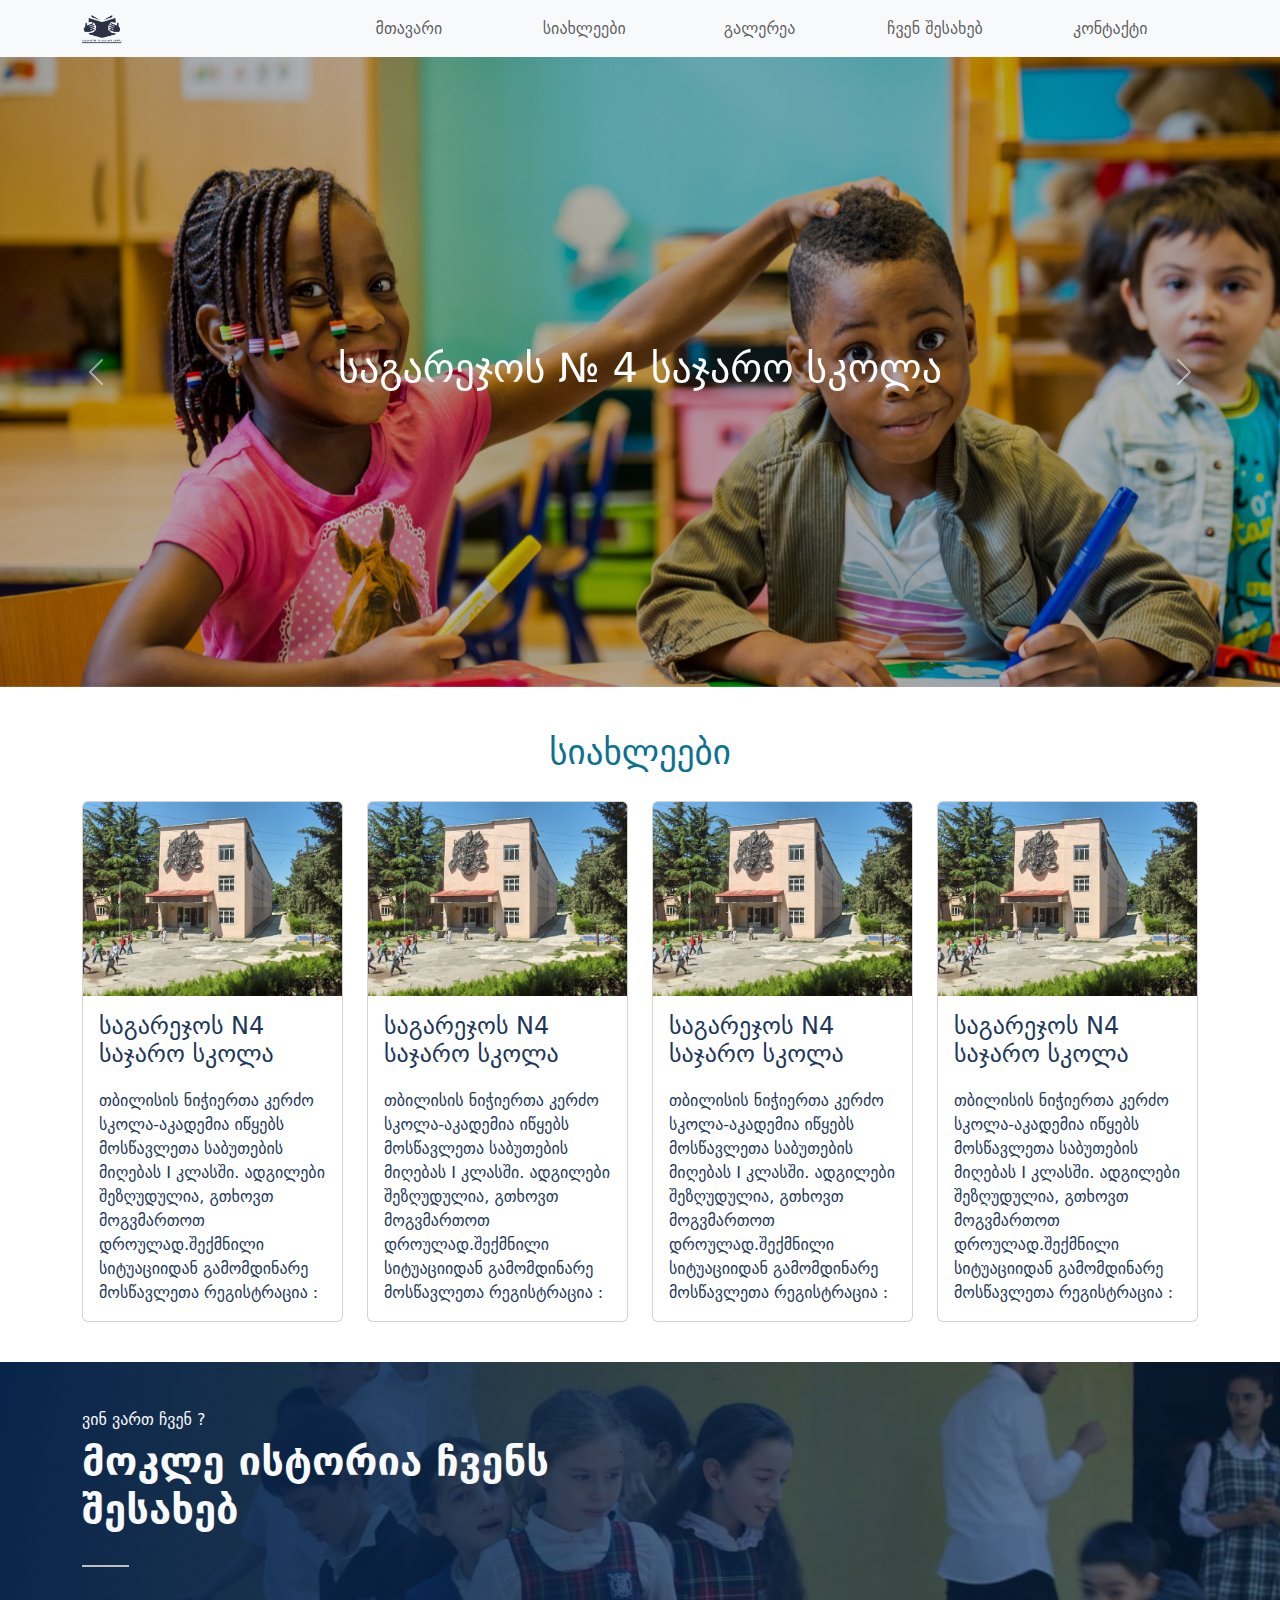
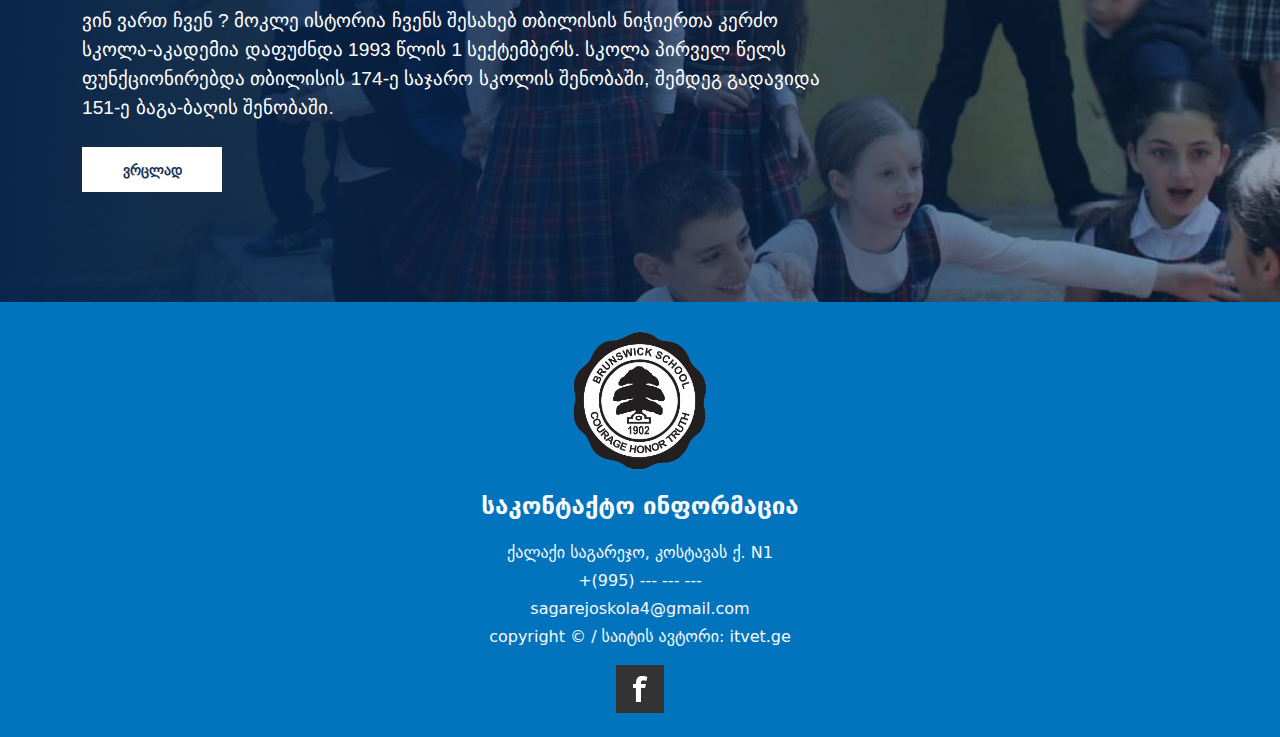
<file: index.html>
<!DOCTYPE html>
<html lang="en">
<head>
    <meta charset="UTF-8">
    <meta http-equiv="X-UA-Compatible" content="IE=edge">
    <meta name="viewport" content="width=device-width, initial-scale=1.0">
    <title>sagarejo</title>
    <link rel="stylesheet" href="bootstrap/css/bootstrap.css">
    <link rel="stylesheet" href="styles.css">
</head>
<body>
    <header class="footer-bck-color">
        <nav class="navbar navbar-expand-lg  bg-body-tertiary">
            <div class="container">
              <a class="navbar-brand" style="width: 20%;" href="index.html">
                <img src="img/sagarejo.png" alt="logo" style="width: 50px">
              </a>
              <button class="navbar-toggler" type="button" data-bs-toggle="collapse" data-bs-target="#navbarNav" aria-controls="navbarNav" aria-expanded="false" aria-label="Toggle navigation">
                <span class="navbar-toggler-icon"></span>
              </button>
              <div class="collapse navbar-collapse" id="navbarNav">
                <ul class="navbar-nav">
                  <li class="">
                    <a class="" aria-current="page" href="index.html">მთავარი</a>
                  </li>
                  <li class="">
                    <a class="" href="news.html">სიახლეები</a>
                  </li>
                  <li class="">
                    <a class="" href="gallery.html">გალერეა</a>
                  </li>
                  <li class="">
                    <a class=" " href="about.html">ჩვენ შესახებ</a>
                  </li>
                  <li class="">
                    <a class="" href="contact.html">კონტაქტი</a>
                  </li>
                </ul>
              </div>
            </div>
          </nav>
    </header>
    <div id="carouselExampleInterval" class="carousel slide position-relative d-flex justify-content-center align-items-center" data-bs-ride="carousel">
        <div class="slider-effect position-absolute z-1" ></div>
          <h1 class="position-absolute z-2 text-white fs-1 text-center " style="width:70vw ;">საგარეჯოს &#8470 4 საჯარო სკოლა</h1>
          <div class="carousel-inner">
            <div class="carousel-item active" data-bs-interval="10000">
              <img src="./img/image (1).jpg" class="d-block w-100 slider-image object-fit-cover img-fluid" style="height: 70vh;" alt="...">
            </div>
            <div class="carousel-item" data-bs-interval="2000">
              <img src="./img/image (2).jpg" class="d-block w-100 slider-image object-fit-cover img-fluid" style="height: 70vh;" alt="...">
            </div>
            <div class="carousel-item">
              <img src="./img/image (3).jpg" class="d-block w-100 slider-image object-fit-cover img-fluid" style="height: 70vh;" alt="...">
            </div>
          </div>
          <button class="carousel-control-prev z-3 " type="button" data-bs-target="#carouselExampleInterval" data-bs-slide="prev">
            <span class="carousel-control-prev-icon" aria-hidden="true"></span>
            <span class="visually-hidden">Previous</span>
          </button>
          <button class="carousel-control-next z-3 " type="button" data-bs-target="#carouselExampleInterval" data-bs-slide="next">
            <span class="carousel-control-next-icon" aria-hidden="true"></span>
            <span class="visually-hidden">Next</span>
          </button>
    </div>


    <div class="news-main  my-4">
       <!-- ------------------- four_cards ------------------- -->
    <h1 class="news">
      სიახლეები
    </h1>
    <div class="container four_cards">
      <div class="row">
        <div class="col col-12 col-sm-12 col-md-6 col-lg-3">
          <div class="card mb-3 border-0 ">

            <div class="card">
              <img src="img/q5.jpg" class="card-img-top" alt="..." />
              <div class="card-body">
                <h5 class="card-title h5 text-uppercase">საგარეჯოს N4 საჯარო სკოლა</h5>
                <p class="card-text">
                  თბილისის ნიჭიერთა კერძო სკოლა-აკადემია იწყებს მოსწავლეთა საბუთების მიღებას I კლასში. ადგილები შეზღუდულია, გთხოვთ მოგვმართოთ დროულად.შექმნილი სიტუაციიდან გამომდინარე მოსწავლეთა რეგისტრაცია :
                </p>
              </div>
            </div>

          </div>
        </div>
        <div class="col col-12 col-sm-12 col-md-6 col-lg-3">
          <div class="card">
            <img src="img/q5.jpg" class="card-img-top" alt="..." />
            <div class="card-body">
              <h5 class="card-title h5 text-uppercase">საგარეჯოს N4 საჯარო სკოლა</h5>
              <p class="card-text">
                თბილისის ნიჭიერთა კერძო სკოლა-აკადემია იწყებს მოსწავლეთა საბუთების მიღებას I კლასში. ადგილები შეზღუდულია, გთხოვთ მოგვმართოთ დროულად.შექმნილი სიტუაციიდან გამომდინარე მოსწავლეთა რეგისტრაცია :
              </p>
            </div>
          </div>
        </div>
        <div class="col col-12 col-sm-12 col-md-6 col-lg-3">
          <div class="card">
            <img src="img/q5.jpg" class="card-img-top" alt="..." />
            <div class="card-body">
              <h5 class="card-title h5 text-uppercase">საგარეჯოს N4 საჯარო სკოლა</h5>
              <p class="card-text">
                თბილისის ნიჭიერთა კერძო სკოლა-აკადემია იწყებს მოსწავლეთა საბუთების მიღებას I კლასში. ადგილები შეზღუდულია, გთხოვთ მოგვმართოთ დროულად.შექმნილი სიტუაციიდან გამომდინარე მოსწავლეთა რეგისტრაცია :
              </p>
            </div>
          </div>
        </div>

        <div class="col col-12 col-sm-12 col-md-6 col-lg-3">
          <div class="card">
            <img src="img/q5.jpg" class="card-img-top" alt="..." />
            <div class="card-body">
              <h5 class="card-title h5 text-uppercase">საგარეჯოს N4 საჯარო სკოლა</h5>
              <p class="card-text">
                თბილისის ნიჭიერთა კერძო სკოლა-აკადემია იწყებს მოსწავლეთა საბუთების მიღებას I კლასში. ადგილები შეზღუდულია, გთხოვთ მოგვმართოთ დროულად.შექმნილი სიტუაციიდან გამომდინარე მოსწავლეთა რეგისტრაცია :
              </p>
            </div>
          </div>
        </div>

      </div>
    </div>

    </div>
     
   <div class="bg-image" >
      <div class="container  pt-5 pb-5">
          <h6 class="text-light text1">ვინ ვართ ჩვენ ?</h6>
          <h2 class="text-light text2">მოკლე ისტორია ჩვენს<br> შესახებ</h2>
          <div class="col-12 col-md-10 pt-4 pb-3">
          <div class="line" ></div>
      </div>
          <div class="col-12 col-md-8 pt-4 textdiv">
          <h5 class="text">
              ვინ ვართ ჩვენ ?
              მოკლე ისტორია ჩვენს შესახებ
              თბილისის ნიჭიერთა კერძო სკოლა-აკადემია დაფუძნდა 1993 წლის 1 სექტემბერს. სკოლა პირველ წელს ფუნქციონირებდა თბილისის 174-ე საჯარო სკოლის შენობაში, შემდეგ გადავიდა 151-ე ბაგა-ბაღის შენობაში.</h5>
          </div>
          <div class="col-12 col-md-10 pt-3 ">
              <button  class="button">ვრცლად</button>
          </div>
      </div>
  </div>
    
    <footer class="container-fluid footer-bck-color">
      <div class="container text-center pt-4 pb-3">
        <a href="footer.html" >
          <img class="logo-size" src="./img/brunswick_school.png" alt="foto-school-logo">
        </a>
      </div>
      <div class="container-sm d-flex flex-column justify-content-center">
        <p class=" h4  text-light fw-bold text-center   pb-2">საკონტაქტო ინფორმაცია </p>
        <span class="text-light  text-center   p-1">ქალაქი საგარეჯო, კოსტავას ქ. N1</span>
        <span class=" text-light  text-center  " >+(995) --- --- ---</span>
        <span class=" text-light  text-center  p-1">sagarejoskola4@gmail.com</span>
        <span class=" text-light text-center ">copyright &copy / საიტის ავტორი: itvet.ge</span>
      </div>
      <div class="d-flex justify-content-center pb-4 pt-3">
        <a href="https://www.facebook.com/sagarejo4">  
          <img src="./img/fb.png" alt="facebook-icon">
        </a> 
      </div>
    </footer>
    <script src="script.js"></script>
    <script src="bootstrap/js/bootstrap.bundle.js"></script>
</body>
</html>
</file>
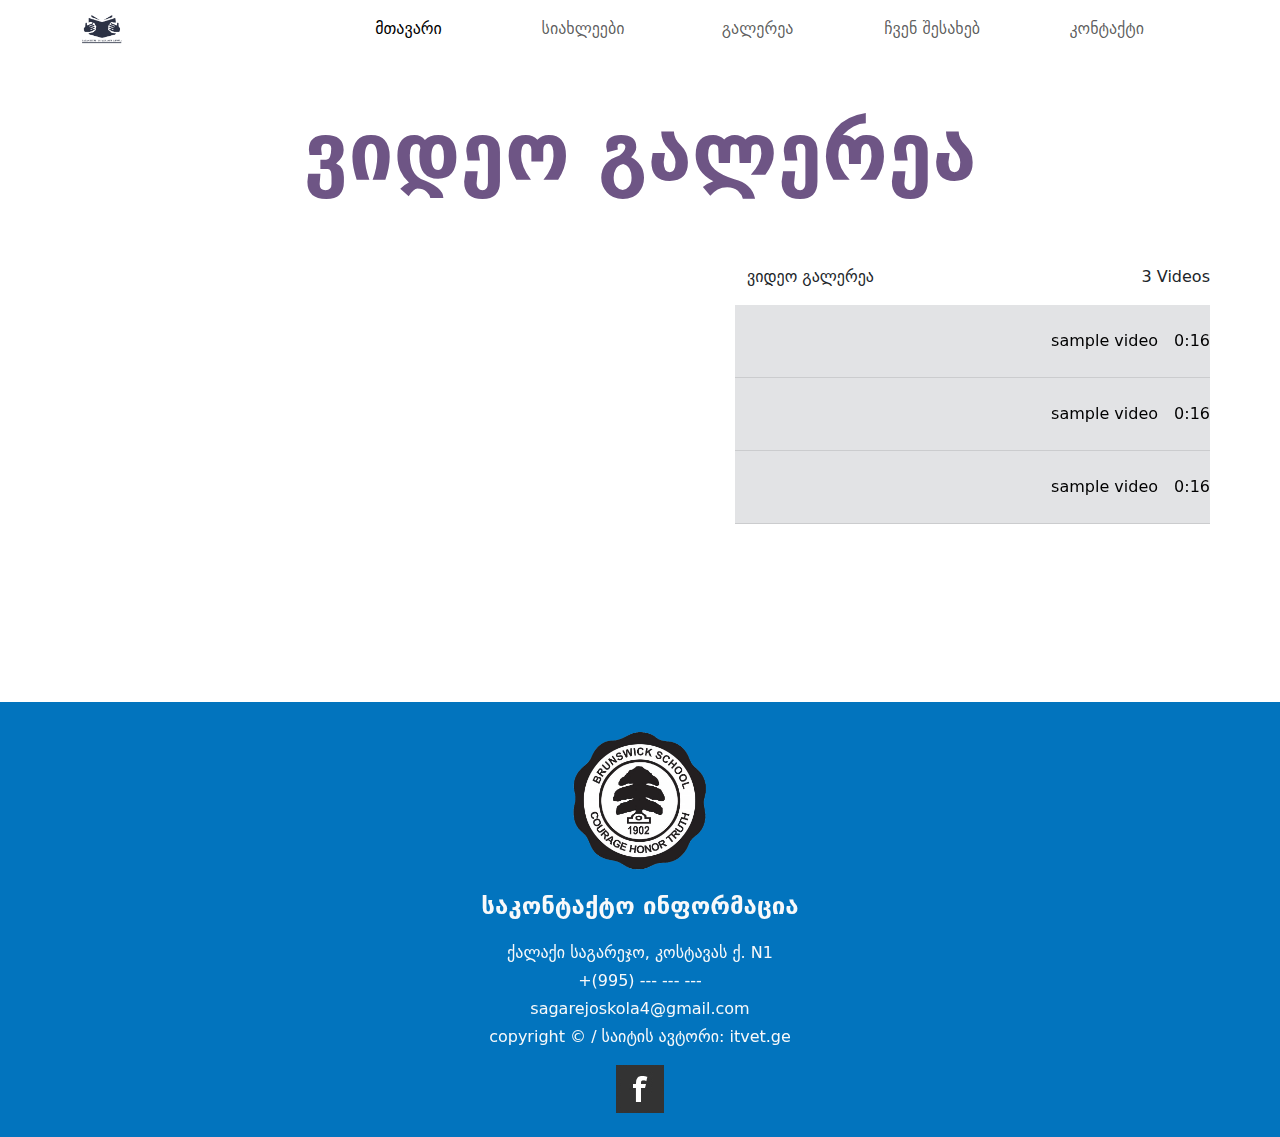
<file: gallery.html>
<!DOCTYPE html>
<html lang="en">

<head>
    <meta charset="UTF-8">
    <meta http-equiv="X-UA-Compatible" content="IE=edge">
    <meta name="viewport" content="width=device-width, initial-scale=1.0">
    <link rel="stylesheet" href="bootstrap/css/bootstrap.css">
    <link rel="stylesheet" href="styles.css">
    <title>Document</title>
</head>

<body>
    <header>
    <nav class="navbar navbar-expand-lg ">
        <div class="container ">
          <a class="navbar-brand" style="width: 20%;" href="index.html">
            <img src="img/sagarejo.png" alt="logo" style="width: 50px;">
          </a>
          <button class="navbar-toggler" type="button" data-bs-toggle="collapse" data-bs-target="#navbarNav" aria-controls="navbarNav" aria-expanded="false" aria-label="Toggle navigation">
            <span class="navbar-toggler-icon"></span>
          </button>
          <div class="collapse navbar-collapse" id="navbarNav">
            <ul class="navbar-nav me-1 mb-2 mb-lg-0">
              <li class="nav-item">
                <a class="nav-link active" aria-current="page" href="index.html">მთავარი</a>
              </li>
              <li class="nav-item">
                <a class="nav-link" href="news.html">სიახლეები</a>
              </li>
              <li class="nav-item">
                <a class="nav-link" href="gallery.html">გალერეა</a>
              </li>
              <li class="nav-item">
                <a class="nav-link " href="about.html">ჩვენ შესახებ</a>
              </li>
              <li class="nav-item">
                <a class="nav-link " href="contact.html">კონტაქტი</a>
              </li>
            </ul>
          </div>
        </div>
    </nav>
    </header>
    <section>
        <h2 class="text-center display-1  my-5" style="font-weight: bold; color: rgb(110, 85, 133);">ვიდეო
            გალერეა</h2>

        <div class="container">
            <div class="row d-flex justify-content-center my-5">
                <div class="col-12 m-0 p-0 col-lg-7" style="height: 45vh;">


                    <iframe width="100%" height="100%" id="mainVideo" src="https://www.youtube.com/embed/Gut4CCfl9lU"
                        title="YouTube video player" frameborder="0"
                        allow="accelerometer; autoplay; clipboard-write; encrypted-media; gyroscope; picture-in-picture; web-share"
                        allowfullscreen></iframe>

                    <!-- <video src="videos/sample.mp4" width="100%" controls muted autoplay loop id="mainVideo"></video> -->
                </div>
                <div class="col-lg-5 col-12  mt-lg-0 mt-2">
                    <div class="row d-flex justify-content-between align-items-center py-lg-3 py-4 ">
                        <div class="col-6  ">ვიდეო გალერეა</div>
                        <div class="col-6 text-end p-0">3 Videos</div>
                    </div>
                    <div class="row ">
                        <table class="table table-hover">
                            <tr class="table-secondary" id="zxc">
                                <td class="p-0 m-0">

                                    <div class="d-flex justify-content-between align-items-center p-0 m-0 "
                                        style="height: 8vh;">

                                        <iframe height="100%" id="first" src="https://www.youtube.com/embed/b3ootXSAaqE"
                                            title="YouTube video player" frameborder="0"
                                            allow="accelerometer; autoplay; clipboard-write; encrypted-media; gyroscope; picture-in-picture; web-share"
                                            allowfullscreen></iframe>

                                        <!-- <video src="videos/sample1.mp4" id="first" height="100%" controls muted autoplay
                                            loop></video> -->


                                        <p class="m-0 p-0">sample video</p>
                                        <p class="m-0 p-0">0:16</p>

                                    </div>
                                </td>
                            </tr>
                            <tr class="table-secondary" id="zxcc">
                                <td class="p-0 m-0">
                                    <div class="d-flex justify-content-between align-items-center p-0 m-0"
                                        style="height: 8vh;">


                                        <iframe height="100%" id="second"
                                            src="https://www.youtube.com/embed/E-ruCDjCU4I" title="YouTube video player"
                                            frameborder="0"
                                            allow="accelerometer; autoplay; clipboard-write; encrypted-media; gyroscope; picture-in-picture; web-share"
                                            allowfullscreen></iframe>

                                        <!-- <video src="videos/sample2.mp4" id="second" height="100%" controls muted
                                            autoplay loop></video> -->


                                        <p class="m-0 p-0">sample video</p>
                                        <p class="m-0 p-0">0:16</p>

                                    </div>
                                </td>
                            </tr>
                            <tr class="table-secondary" id="zxccc">
                                <td class="p-0 m-0">
                                    <div class="d-flex justify-content-between align-items-center p-0 m-0"
                                        style="height: 8vh;">

                                        <iframe height="100%" id="third" src="https://www.youtube.com/embed/26zOFiqCC4w"
                                            title="YouTube video player" frameborder="0"
                                            allow="accelerometer; autoplay; clipboard-write; encrypted-media; gyroscope; picture-in-picture; web-share"
                                            allowfullscreen></iframe>

                                        <!-- <video src="videos/sample3.mp4" id="third" height="100%" controls muted autoplay
                                            loop></video> -->

                                        <p class="m-0 p-0">sample video</p>
                                        <p class="m-0 p-0">0:16</p>

                                    </div>
                                </td>
                            </tr>

                        </table>
                    </div>
                </div>

            </div>
        </div>
    </section>

    <footer class="container-fluid footer-bck-color">
      <div class="container text-center pt-4 pb-3">
        <a href="footer.html" >
          <img class="logo-size" src="./img/brunswick_school.png" alt="foto-school-logo">
        </a>
      </div>
      <div class="container-sm d-flex flex-column justify-content-center">
        <p class=" h4  text-light fw-bold text-center   pb-2">საკონტაქტო ინფორმაცია </p>
        <span class="text-light  text-center   p-1">ქალაქი საგარეჯო, კოსტავას ქ. N1</span>
        <span class=" text-light  text-center  " >+(995) --- --- ---</span>
        <span class=" text-light  text-center  p-1">sagarejoskola4@gmail.com</span>
        <span class=" text-light text-center ">copyright &copy / საიტის ავტორი: itvet.ge</span>
      </div>
      <div class="d-flex justify-content-center pb-4 pt-3">
        <a href="https://www.facebook.com/sagarejo4">  
          <img src="./img/fb.png" alt="facebook-icon">
        </a> 
      </div>
    </footer>
    <script src="script.js"></script>
    <script src="bootstrap/js/bootstrap.bundle.js"></script>

</body>

</html>
</file>
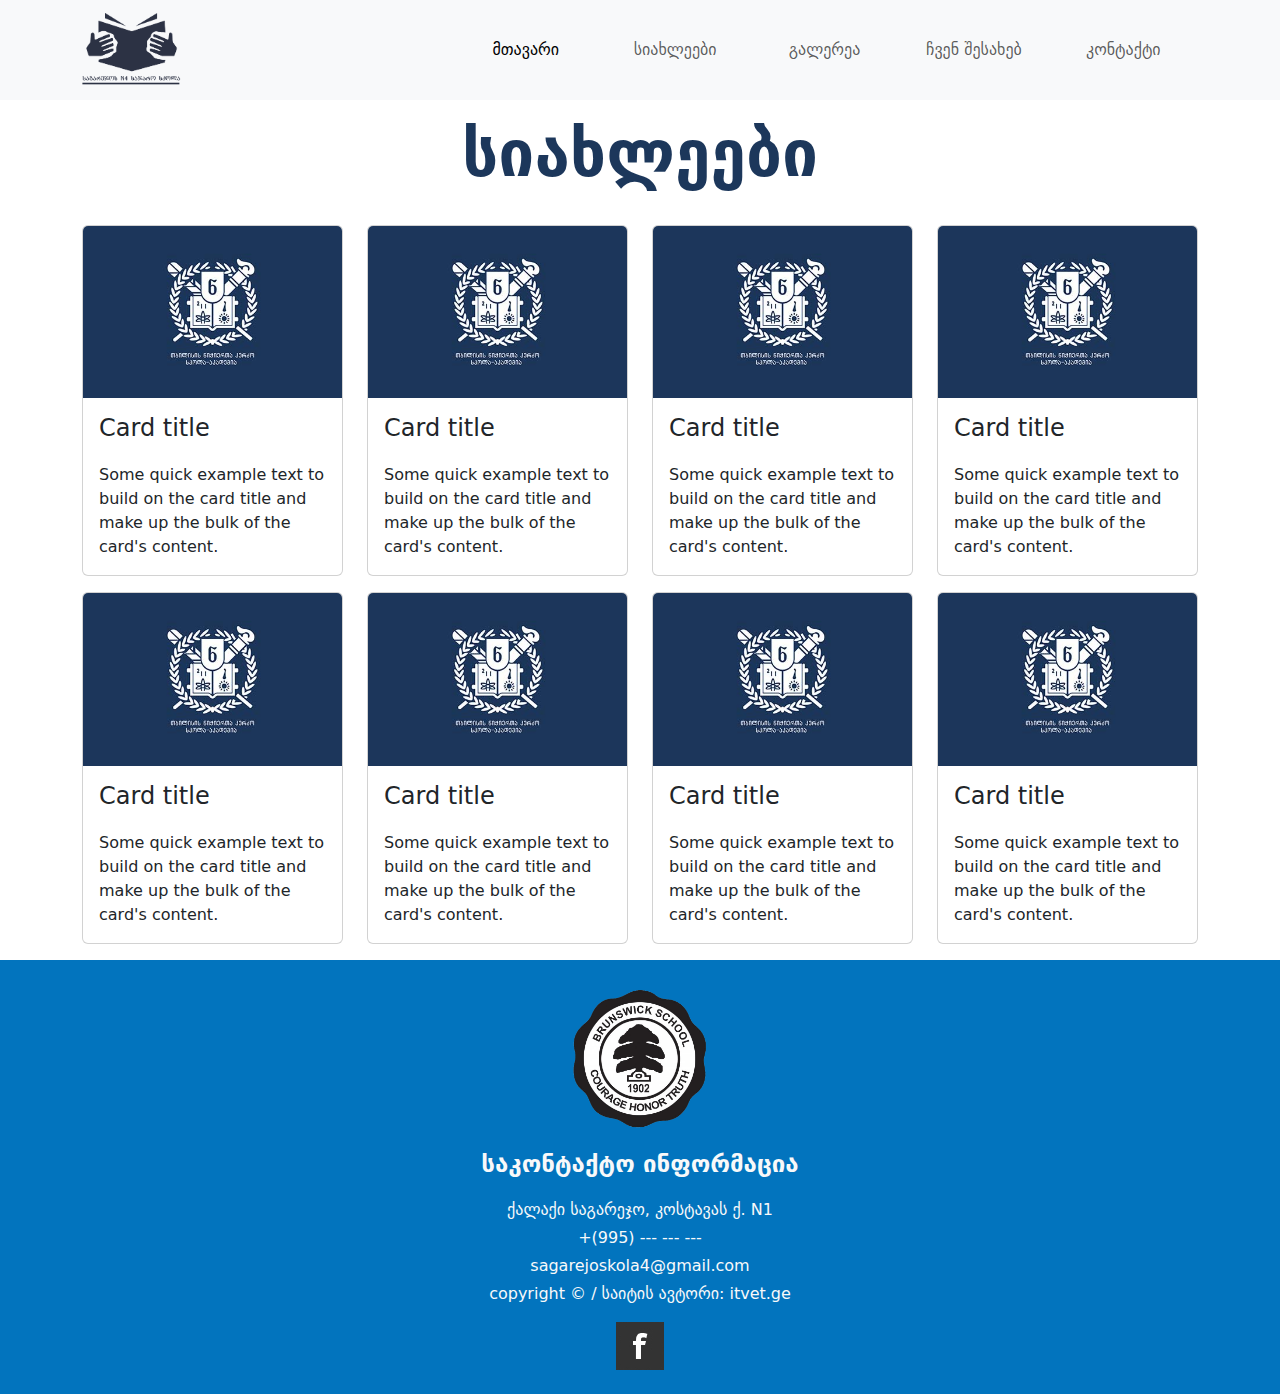
<file: news.html>
<!DOCTYPE html>
<html lang="en">
  <head>
    <meta charset="UTF-8" />
    <meta http-equiv="X-UA-Compatible" content="IE=edge" />
    <meta name="viewport" content="width=device-width, initial-scale=1.0" />
    <link rel="stylesheet" href="styles.css" />
    <link rel="stylesheet" href="bootstrap/css/bootstrap.css">
    <title>სიახლეები</title>
  </head>
  <body>
    <header>
        <nav class="navbar navbar-expand-lg  bg-body-tertiary">
            <div class="container">
              <a class="navbar-brand" href="index.html">
                <img src="img/sagarejo.png" alt="logo" style="width: 35%;">
              </a>
              <button class="navbar-toggler" type="button" data-bs-toggle="collapse" data-bs-target="#navbarNav" aria-controls="navbarNav" aria-expanded="false" aria-label="Toggle navigation">
                <span class="navbar-toggler-icon"></span>
              </button>
              <div class="collapse navbar-collapse" id="navbarNav">
                <ul class="navbar-nav">
                  <li class="nav-item">
                    <a class="nav-link active" aria-current="page" href="index.html">მთავარი</a>
                  </li>
                  <li class="nav-item">
                    <a class="nav-link" href="news.html">სიახლეები</a>
                  </li>
                  <li class="nav-item">
                    <a class="nav-link" href="gallery.html">გალერეა</a>
                  </li>
                  <li class="nav-item">
                    <a class="nav-link " href="about.html">ჩვენ შესახებ</a>
                  </li>
                  <li class="nav-item">
                    <a class="nav-link " href="contact.html">კონტაქტი</a>
                  </li>
                </ul>
              </div>
            </div>
          </nav>
    </header>

    <div class="container">
      <div class="col-12  text-center">
        <h1 class=" my-3 newsheadings">სიახლეები</h1>
      </div>
      <div class="row gy-3 my-3">
        
        <div class="col-sm-6 col-md-4 col-lg-3 ">
          <div class="card" >
            <img src="img/news-img.jpg" class="card-img-top" alt="...">
            <div class="card-body">
              <h5 class="card-title">Card title</h5>
              <p class="card-text">Some quick example text to build on the card title and make up the bulk of the card's content.</p>
              
            </div>
          </div>
        </div>
        <div class="col-sm-6 col-md-4 col-lg-3 ">
          <div class="card" >
            <img src="img/news-img.jpg" class="card-img-top" alt="...">
            <div class="card-body">
              <h5 class="card-title">Card title</h5>
              <p class="card-text">Some quick example text to build on the card title and make up the bulk of the card's content.</p>
              
            </div>
          </div>
        </div>
        <div class="col-sm-6 col-md-4 col-lg-3 ">
          <div class="card" >
            <img src="img/news-img.jpg" class="card-img-top" alt="...">
            <div class="card-body">
              <h5 class="card-title">Card title</h5>
              <p class="card-text">Some quick example text to build on the card title and make up the bulk of the card's content.</p>
              
            </div>
          </div>
        </div>
        <div class="col-sm-6 col-md-4 col-lg-3 ">
          <div class="card" >
            <img src="img/news-img.jpg" class="card-img-top" alt="...">
            <div class="card-body">
              <h5 class="card-title">Card title</h5>
              <p class="card-text">Some quick example text to build on the card title and make up the bulk of the card's content.</p>
              
            </div>
          </div>
        </div>
        <div class="col-sm-6 col-md-4 col-lg-3 ">
          <div class="card" >
            <img src="img/news-img.jpg" class="card-img-top" alt="...">
            <div class="card-body">
              <h5 class="card-title">Card title</h5>
              <p class="card-text">Some quick example text to build on the card title and make up the bulk of the card's content.</p>
              
            </div>
          </div>
        </div>
        <div class="col-sm-6 col-md-4 col-lg-3 ">
          <div class="card" >
            <img src="img/news-img.jpg" class="card-img-top" alt="...">
            <div class="card-body">
              <h5 class="card-title">Card title</h5>
              <p class="card-text">Some quick example text to build on the card title and make up the bulk of the card's content.</p>
              
            </div>
          </div>
        </div>
        <div class="col-sm-6 col-md-4 col-lg-3 ">
          <div class="card" >
            <img src="img/news-img.jpg" class="card-img-top" alt="...">
            <div class="card-body">
              <h5 class="card-title">Card title</h5>
              <p class="card-text">Some quick example text to build on the card title and make up the bulk of the card's content.</p>
              
            </div>
          </div>
        </div>
        <div class="col-sm-6 col-md-4 col-lg-3 ">
          <div class="card" >
            <img src="img/news-img.jpg" class="card-img-top" alt="...">
            <div class="card-body">
              <h5 class="card-title">Card title</h5>
              <p class="card-text">Some quick example text to build on the card title and make up the bulk of the card's content.</p>
              
            </div>
          </div>
        </div>
      </div>
     </div>

    <footer class="container-fluid footer-bck-color">
      <div class="container text-center pt-4 pb-3">
        <a href="footer.html" >
          <img class="logo-size" src="./img/brunswick_school.png" alt="foto-school-logo">
        </a>
      </div>
      <div class="container-sm d-flex flex-column justify-content-center">
        <p class=" h4  text-light fw-bold text-center   pb-2">საკონტაქტო ინფორმაცია </p>
        <span class="text-light  text-center   p-1">ქალაქი საგარეჯო, კოსტავას ქ. N1</span>
        <span class=" text-light  text-center  " >+(995) --- --- ---</span>
        <span class=" text-light  text-center  p-1">sagarejoskola4@gmail.com</span>
        <span class=" text-light text-center ">copyright &copy / საიტის ავტორი: itvet.ge</span>
      </div>
      <div class="d-flex justify-content-center pb-4 pt-3">
        <a href="https://www.facebook.com/sagarejo4">  
          <img src="./img/fb.png" alt="facebook-icon">
        </a> 
      </div>
    </footer>
    
    <script src="./script.js"></script>
    <script src="bootstrap/js/bootstrap.bundle.js"></script>
  </body>
</html>
</file>
<file: styles.css>
.slider-effect {
    width: 100%;
    height: 100%;
    background-color: rgba(0, 0, 0, 0.293);
}

.footer-bck-color {
    background-color: #0274be;
}

.logo-size {
    width: 150px;
}
.bar-blue {
    height: 8px !important;
}
.news {
    color: rgb(12, 112, 145);
    font-size: 35px;
    display: flex;
    justify-content: center;
    align-items: center;
    padding: 20px 0 20px 0;
}

/* ramin */

*{
    box-sizing: border-box;
}

.bg-image {
    width: 100%;
    min-height: 60vh;
    background-image: linear-gradient(100deg,#08244A 0%,#08244A70 100%), url('img/school-bg.png');
    background-position: center;
    background-size: cover; 
}

.line {
    width: 5%;
    height: 2px;
    background: rgb(194, 191, 191);
    display: block;
}


.text {
    color: #fff;
    font-family: tbc-contractica,Sans-serif;
    font-size: 1.2em;
    font-weight: 300;
    line-height: 1.5em;
}

.text2 {
    font-weight: bolder;
    font-size: 40px;
}


@media(max-width: 768px) {                   
    .bg-image {
         /* width: 500px; */ 
        height: 470px;
    }

    .textdiv {
        padding-top: 0;
    }


    .text {
        font-size: 1em;
        text-align: center;
        
    }

    .text1 {

        text-align: center;
    }

    .text2{
        font-size: 1.5em;
        text-align: center;

    }

    .line {
        width: 5%;
        margin: 0 auto;

    }

      .button {
        margin-left: 70px;  
        
                      
    }    

    
}

.button {
    width: 140px;
    font-family: tbc-contractica-caps,Sans-serif;
    font-size: .9em ;
    font-weight: bold;
    fill: #1c375b;
    color: #1c375b ;
    background-color: #fff ;
    padding: 12px 35px 10px;
    border: none ;
    transition: 0.5s;
    border: 1px solid #fff;

}

.button:hover {
    background-color: transparent;
    color: #fff;
    overflow: hidden;
}

/* news ani */


.newsheadings{
    font-size: 5vw;
    font-weight: 700;
    color: #1c375b;

}
.card-body{
    color: #1c375b;
}
.card-body h5{
    font-size: 1.5em;

}
.card-body p{
    margin-top: 20px;
    font-size: 1.0em;
}
/* for wordpress*/
.navbar-nav {
    width: 100%;
}
.navbar-nav li {
    color: var(--bs-nav-tabs-link-active-color);
    background-color: var(--bs-nav-tabs-link-active-bg);
    border-color: var(--bs-nav-tabs-link-active-border-color);
    flex: 1 1 auto;
    text-align: center;
    width: 100%;
    flex-basis: 0;
    flex-grow: 1;
  }
  .navbar-nav li a {
    width: 100%;
    display: block;
    padding: var(--bs-nav-link-padding-y) var(--bs-nav-link-padding-x);
    font-size: var(--bs-nav-link-font-size);
    font-weight: var(--bs-nav-link-font-weight);
    color: var(--bs-nav-link-color);
    text-decoration: none;
    transition: color 0.15s ease-in-out, background-color 0.15s ease-in-out, border-color 0.15s ease-in-out;
  }
</file>
